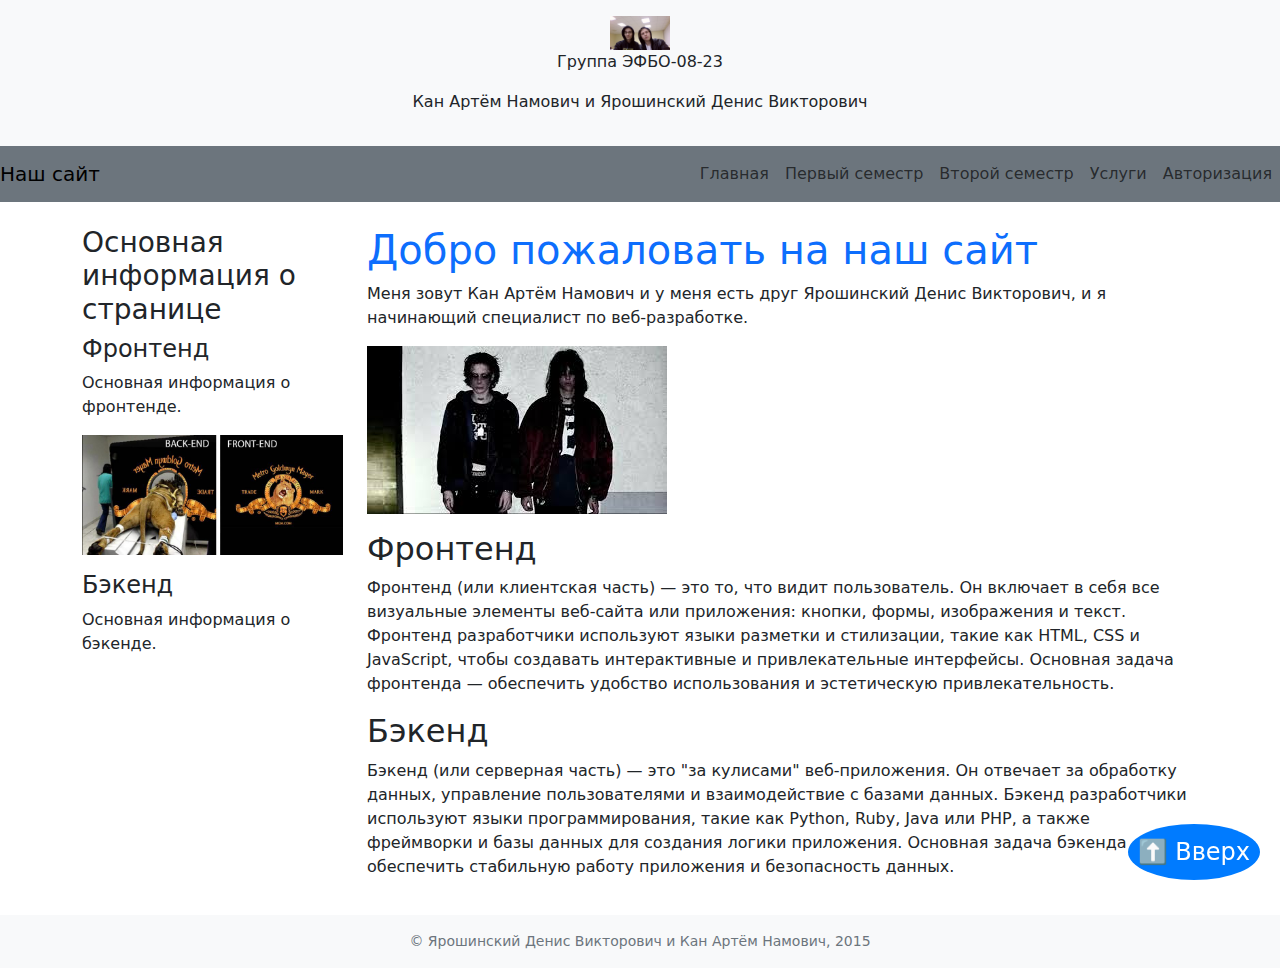
<file: index.html>
<!DOCTYPE html>
<html lang="ru">
<head>
    <meta charset="UTF-8">
    <meta name="viewport" content="width=device-width, initial-scale=1.0">
    <title>Наш крутецкий сайт</title>
    <!-- Подключаем CSS Bootstrap через CDN -->
    <link href="https://cdn.jsdelivr.net/npm/bootstrap@5.3.0-alpha1/dist/css/bootstrap.min.css" rel="stylesheet">
    <script src="https://cdn.jsdelivr.net/npm/bootstrap@5.3.0-alpha1/dist/js/bootstrap.bundle.min.js" defer></script>
    <link rel="stylesheet" href="style.css">
    <script src="button.js" defer></script>
</head>
<body>

<header class="bg-light text-center py-3">
    <img src="logo.jpg" alt="Logo" class="img-fluid" width="60" height="60">
    <div class="group-info">
        <p>Группа ЭФБО-08-23</p>
        <p>Кан Артём Намович и Ярошинский Денис Викторович</p>
    </div>
</header>

<!-- Адаптивное меню с Bootstrap -->
<nav class="navbar navbar-expand-lg navbar-light bg-secondary">
    <a class="navbar-brand" href="#">Наш сайт</a>
    <button class="navbar-toggler" type="button" data-bs-toggle="collapse" data-bs-target="#navbarNav" aria-controls="navbarNav" aria-expanded="false" aria-label="Toggle navigation">
        <span class="navbar-toggler-icon"></span>
    </button>
    <div class="collapse navbar-collapse" id="navbarNav">
        <ul class="navbar-nav ms-auto">
            <li class="nav-item">
                <a class="nav-link" href="index.html">Главная</a>
            </li>
            <li class="nav-item">
                <a class="nav-link" href="1st_sem.html">Первый семестр</a>
            </li>
            <li class="nav-item">
                <a class="nav-link" href="#">Второй семестр</a>
            </li>
            <li class="nav-item">
                <a class="nav-link" href="uslugi.html">Услуги</a>
            </li>
            <li class="nav-item">
                <a class="nav-link" href="reg.html">Авторизация</a>
            </li>
        </ul>
    </div>
</nav>

<!-- Кнопка прокрутки вверх -->
<button class="scroll-to-top btn btn-primary rounded-circle position-fixed" style="bottom: 20px; right: 20px;" onclick="scrollToTop()">⬆️ Вверх</button>

<div class="container mt-4">
    <div class="row">
        <aside class="col-md-3">
            <h3>Основная информация о странице</h3>
            <h4>Фронтенд</h4>
            <p>Основная информация о фронтенде.</p>
            <img class="img-fluid mb-3" src="zhopa.jpg" alt="zhopa">
            <h4>Бэкенд</h4>
            <p>Основная информация о бэкенде.</p>
        </aside>

        <section class="col-md-9">
            <h1 class="text-primary">Добро пожаловать на наш сайт</h1>
            <p>Меня зовут Кан Артём Намович и у меня есть друг Ярошинский Денис Викторович, и я начинающий специалист по веб-разработке.</p>
            <img src="viperr.jpg" alt="Profile Picture" class="img-fluid mb-3">
            
            <h2>Фронтенд</h2>
            <p>Фронтенд (или клиентская часть) — это то, что видит пользователь. Он включает в себя все визуальные элементы веб-сайта или приложения: кнопки, формы, изображения и текст. Фронтенд разработчики используют языки разметки и стилизации, такие как HTML, CSS и JavaScript, чтобы создавать интерактивные и привлекательные интерфейсы. Основная задача фронтенда — обеспечить удобство использования и эстетическую привлекательность.</p>

            <h2>Бэкенд</h2>
            <p>Бэкенд (или серверная часть) — это "за кулисами" веб-приложения. Он отвечает за обработку данных, управление пользователями и взаимодействие с базами данных. Бэкенд разработчики используют языки программирования, такие как Python, Ruby, Java или PHP, а также фреймворки и базы данных для создания логики приложения. Основная задача бэкенда — обеспечить стабильную работу приложения и безопасность данных.</p>
        </section>
    </div>
</div>

<footer class="text-center py-3 bg-light">
    &copy; Ярошинский Денис Викторович и Кан Артём Намович, 2015
</footer>

<script src="button.js"></script>
</body>
</html>
</file>
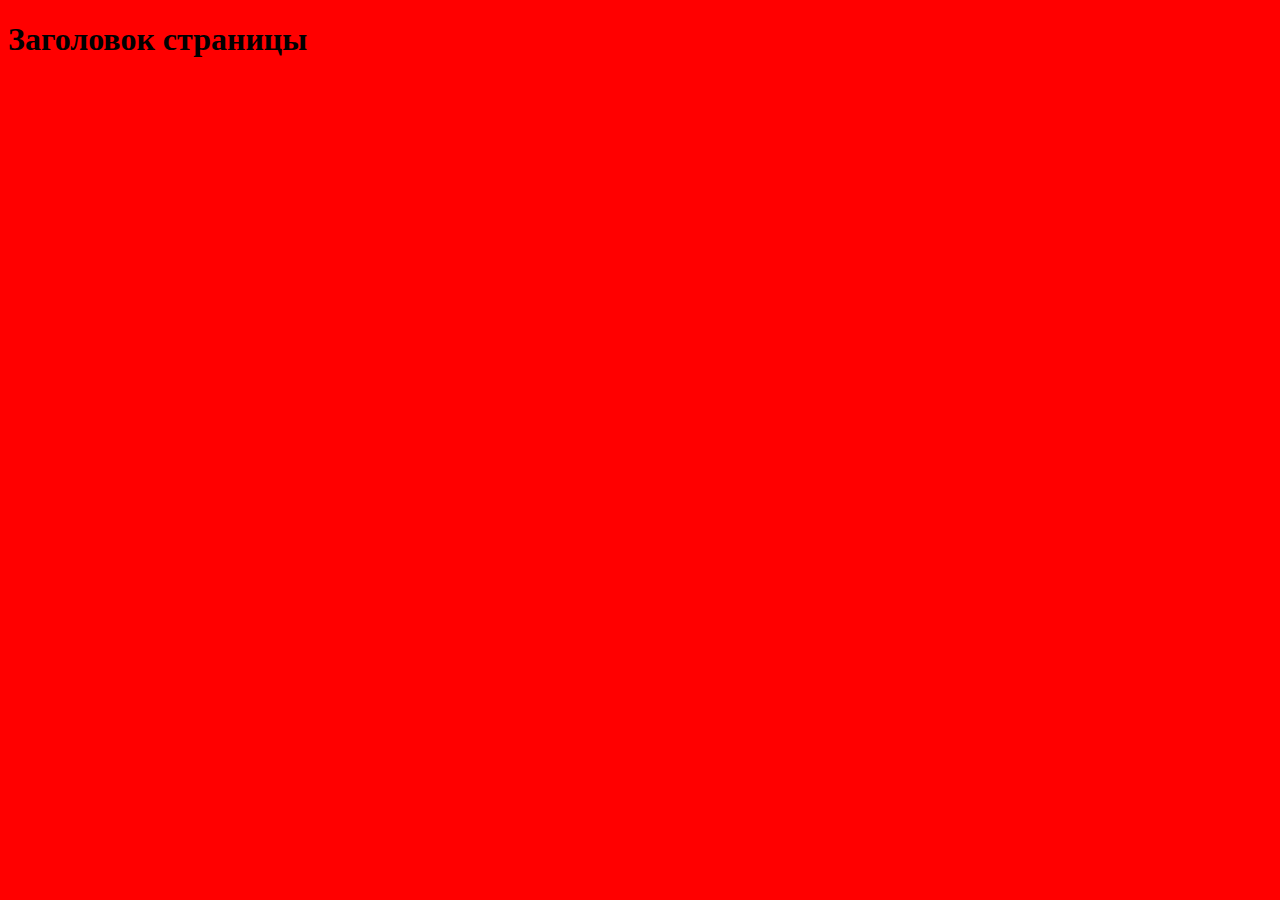
<file: 12z.html>
<!DOCTYPE html>
<html lang="ru">
<head>
    <meta charset="UTF-8">
    <meta name="viewport" content="width=device-width, initial-scale=1.0">
    <title>Пример страницы</title>
    <!-- Подключаем скрипт с атрибутом defer -->
    <script src="12zzz.js" defer></script>
</head>
<body>
    <h1>Заголовок страницы</h1>
    <div class="content">
        Контент страницы. Этот блок будет скрыт/показан по клику.
    </div>

    <script>
        // Ожидаем полной загрузки страницы
        document.addEventListener('DOMContentLoaded', function() {
            // 1. Вызываем showMessage с сообщением "Скрипт загружен!"
            showMessage("Скрипт загружен!");

            // 2. Вызываем logCurrentTime для вывода времени в консоль
            logCurrentTime();

            // 3. Вызываем resetBackgroundColor перед изменением фона
            resetBackgroundColor();

            // 4. Меняем фон на lightblue
            changeBackgroundColor("red");

            // 5. Переключаем видимость элемента с классом .content
            toggleVisibility('.content');

            // 6. Обновляем текст H1 из URL-параметра utm_term
            updateH1FromURL();
        });
    </script>
</body>
</html>
</file>
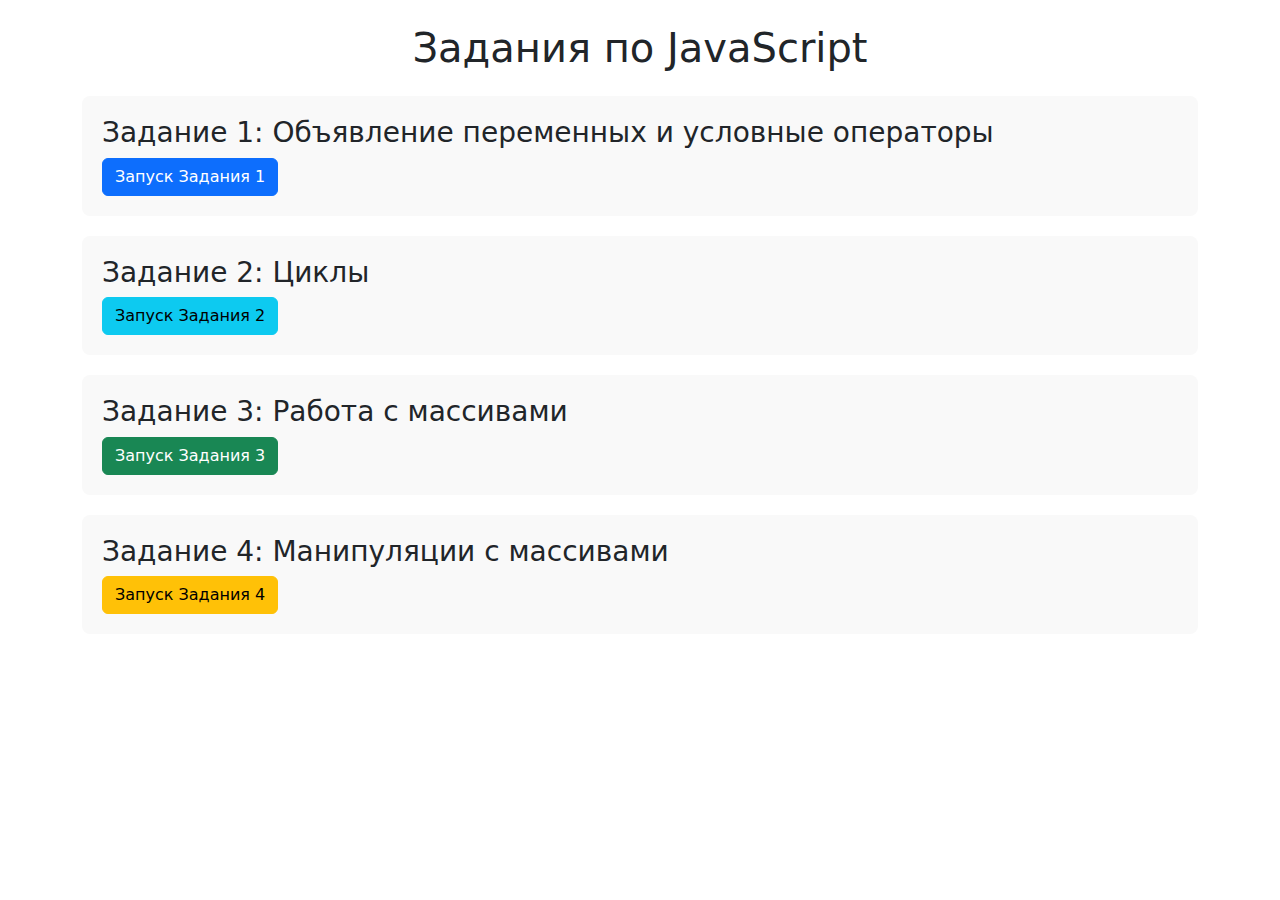
<file: primer.html>
<!DOCTYPE html>
<html lang="ru">
<head>
    <meta charset="UTF-8">
    <meta name="viewport" content="width=device-width, initial-scale=1.0">
    <title>Задания JavaScript</title>
    <link href="https://cdn.jsdelivr.net/npm/bootstrap@5.3.0-alpha1/dist/css/bootstrap.min.css" rel="stylesheet">
    <style>
        /* Подключаем основные стили для масштабирования и оформления */
        body {
            margin: 20px;
        }
        .main-content {
            padding: 20px;
            background-color: #f9f9f9;
            border-radius: 8px;
            margin-bottom: 20px;
        }
        .scroll-to-top {
            z-index: 1000;
            position: fixed;
            bottom: 20px;
            right: 20px;
            font-size: 24px;
            padding: 10px;
            border-radius: 50%;
            background-color: #007bff;
            color: white;
            border: none;
            cursor: pointer;
            display: none;
        }
        .scroll-to-top:hover {
            background-color: #0056b3;
        }
    </style>
</head>
<body>

<div class="container">
    <h1 class="text-center my-4">Задания по JavaScript</h1>

    <!-- Задание 1 -->
    <div class="main-content">
        <h3>Задание 1: Объявление переменных и условные операторы</h3>
        <button class="btn btn-primary" onclick="runTask1()">Запуск Задания 1</button>
    </div>

    <!-- Задание 2 -->
    <div class="main-content">
        <h3>Задание 2: Циклы</h3>
        <button class="btn btn-info" onclick="runTask2()">Запуск Задания 2</button>
    </div>

    <!-- Задание 3 -->
    <div class="main-content">
        <h3>Задание 3: Работа с массивами</h3>
        <button class="btn btn-success" onclick="runTask3()">Запуск Задания 3</button>
    </div>

    <!-- Задание 4 -->
    <div class="main-content">
        <h3>Задание 4: Манипуляции с массивами</h3>
        <button class="btn btn-warning" onclick="runTask4()">Запуск Задания 4</button>
    </div>

    <!-- Кнопка "Вверх" -->
    <button class="scroll-to-top" onclick="scrollToTop()">↑</button>
</div>

<script src="primer_js.js"></script>

</body>
</html>
</file>
<file: style.css>
/* Сброс стандартных отступов и границ для всех элементов */
* {
    margin: 0;
    padding: 0;
    box-sizing: border-box;
  }
  
  /* Стиль для изображений, чтобы они масштабировались пропорционально */
  .img-fluid {
    max-width: 100%;
    height: auto;
  }
  
  /* Кнопка "Вверх", фиксированная внизу */
  .scroll-to-top {
    z-index: 1000;
    position: fixed;
    bottom: 20px;
    right: 20px;
    font-size: 24px;
    padding: 10px;
    border-radius: 50%;
    background-color: #007bff;
    color: white;
    border: none;
    cursor: pointer;
  }
  
  /* Стиль для кнопки "Вверх" при наведении */
  .scroll-to-top:hover {
    background-color: #0056b3;
  }
  
  /* Основной контейнер с отступами */
  .container {
    margin-top: 20px;
    margin-bottom: 20px;
  }
  
  /* Адаптивная таблица */
  table {
    width: 100%;
    table-layout: auto;
    margin-bottom: 20px;
    border-collapse: collapse;
  }
  
  /* Стиль для заголовков таблиц */
  th, td {
    padding: 12px;
    border: 1px solid #ddd;
    text-align: left;
  }
  
  /* Улучшение визуализации таблиц */
  th {
    background-color: #f2f2f2;
  }
  
  /* Стиль для футера */
  footer {
    background-color: #f8f9fa;
    padding: 10px 0;
    text-align: center;
    font-size: 14px;
    color: #6c757d;
  }
  
  /* Мобильные стили (для экранов до 767px) */
  @media (max-width: 767px) {
    /* Стиль для изображений */
    .img-fluid {
      max-width: 100%;
      height: auto;
    }
  
    /* Стили для колонок в секции */
    .row {
      display: flex;
      flex-direction: column;
      align-items: center;
    }
  
    /* Адаптация меню */
    .navbar {
      padding: 10px;
    }
  
    .navbar-nav {
      display: flex;
      flex-direction: column;
      align-items: center;
    }
  
    .navbar-toggler {
      display: block;
    }
  
    /* Заголовки для небольших экранов */
    h1, h2 {
      font-size: 24px;
      text-align: center;
    }
  
    /* Таблицы на мобильных устройствах */
    table {
      font-size: 12px;
      width: 100%;
    }
  }
  
  /* Стиль для блока с основным контентом */
  .main-content {
    padding: 20px;
    background-color: #f9f9f9;
    border-radius: 8px;
  }
  
  /* Карты и видео */
  iframe, video {
    width: 100%;
    height: 400px;
    border: none;
  }
  
  /* Кастомизация скроллбаров для мобильных */
  ::-webkit-scrollbar {
    width: 8px;
  }
  
  ::-webkit-scrollbar-track {
    background: #f1f1f1;
  }
  
  ::-webkit-scrollbar-thumb {
    background: #888;
    border-radius: 10px;
  }
  
  ::-webkit-scrollbar-thumb:hover {
    background: #555;
  }
</file>
